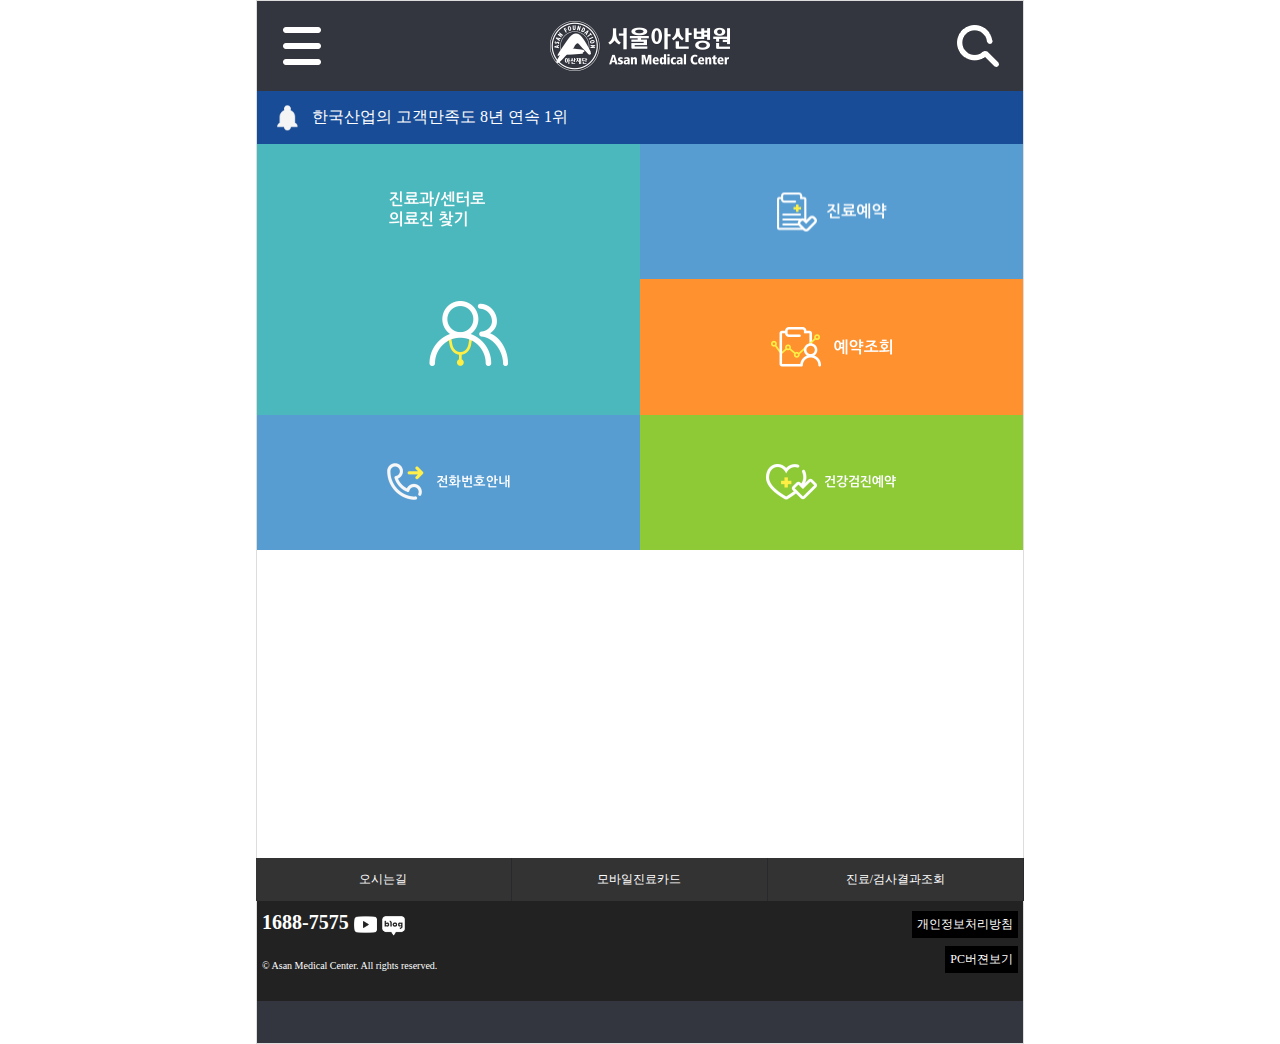
<file: index.html>
<!DOCTYPE html>
<html lang="en">
<head>
    <meta charset="UTF-8">
    <meta name="viewport" content="width=device-width, initial-scale=1.0">
    <title>아산병원</title>
    <link rel="stylesheet" href="https://use.fontawesome.com/releases/v5.7.0/css/all.css">
    <link rel="stylesheet" href="css/style.css">
    <script src="https://code.jquery.com/jquery-1.12.4.min.js"></script>
</head>
<body>
    
    <div id="wrap">
        <header id="header">
            <div class="row">
                <div id="lnb_menu" class="lnb_menu">
                    <img src="images/bg_header_lnb.png" alt="메뉴열기">
                </div>
                <h1 class="logo">
                    <a href="main.html"><img src="images/img_header_logo.png" alt="서울아산병원"></a>
                </h1>
                <div class="search">
                    <a href="#"><img src="images/img_topSerch.png" alt="검색"></a>
                </div>
            </div>
        </header>

        <section id="container">
            <div id="content" class="mainContent">
                <div class="main_noti">
                    <a href="#">한국산업의 고객만족도 8년 연속 1위</a>
                </div>
                <div id="step_area">
                    <div class="bwrap">
                        <div class="setArea">
                            <div class="service">
                              <a href="medicalList.html"><img src="images/img_main01.png" width="120" height="176" alt="진료과/센터로 의료진 찾기"></a>
                            </div>
                            <div class="serch_wrap">
                              <div class="ty01">
                                <a href="#"><img src="images/img_main02.png" width="110" height="39" alt="진료예약"></a>
                              </div>
                              <div class="ty02">
                                <a href="#"><img src="images/img_main03.png" width="121" height="40" alt="예약조회"></a>
                              </div>
                            </div>
                          </div>
                    </div>
                    <div class="bwrap">
                        <div class="setArea">
                            <div class="num">
                              <a href="#"><img src="images/img_main04.png" width="124" height="38" alt="전화번호안내"></a>
                            </div>
                            <div class="reserve">
                              <a href="#"><img src="images/img_main05.png" width="131" height="36" alt="건강진단예약"></a>
                            </div>
                          </div>
                    </div>
                </div>
            </div>
        </section>

       <footer id="footer">
           <div class="quickMenu">
               <div class="row">
                   <a href="map.html">오시는길</a>
                   <a href="#">모바일진료카드</a>
                   <a href="#">진료/검사결과조회</a>
               </div>
           </div>
           <div class="csCenter">
               <div class="contact">
                   <a href="tel:1688-7575">1688-7575</a>
                   <a href="#" target="_blank"><img src="images/img_youtube.png" alt="유튜브"></a>
                   <a href="#" target="_blank"><img src="images/img_naverblog.png" alt="블로그"></a>
               </div>
               <div class="privacy">
                   <a href="#"><span>개인정보처리방침</span></a>
                   <a href="#"><span>PC버젼보기</span></a>
               </div>
               <p>
                   &copy; Asan Medical Center. All rights reserved.
               </p>
           </div>
       </footer> 

    </div>

    <script src="js/asan.js"></script>
</body>
</html>
</file>
<file: css/style.css>
@charset "utf-8";

* { padding:0; margin:0; box-sizing:border-box }
a { color:inherit; text-decoration:none }
img { vertical-align:middle; }
ul, ol { list-style-type: none;}
.blind { position:absolute; width:0; height:0; 
    overflow:hidden; text-indent:-99999px; }

#wrap { max-width:768px; margin:0 auto; background:#33353f; border:1px solid #ddd }

/* 스크롤이벤트시 헤더를 fixed 시키는 공식 */
#header { height: 90px; }
#header.on {position: fixed; top: 0; left: 0; right: 0; z-index: 9999;}
#header .row {max-width: 768px; margin: 0 auto;
    display:flex; justify-content: space-between; align-items: center;
    background: #33353f;
}
#container { background:#fff; }

/* 서브페이지 컨텐트박스 최소높이 */
#content {min-height: 780px;}

/* 서브페이지 타이틀 */
/* #content .contTit {display: flex;}
#content .prev {flex: 1; border: 1px solid #000;}
#content .prev img {width: 45px;}
#content h2 {flex: 12; border: 1px solid #000;
    text-align: center; font-size: 24px; font-weight: bold;
    height: 50px; line-height: 50px;} */

#content .contTit {display: grid; grid-template-columns: 45px auto; background: #fff;}
#content .prev img {width: 45px;}
#content h2 {
    text-align: center; font-size: 24px; font-weight: bold;
    height: 50px; line-height: 50px; margin-left: -45px;}


.mainContent .main_noti {background: #194c96 url(../images/main_noti.png) no-repeat; 
    color: #fff;
    padding: 16px 20px;
    background-size: 60px auto;
}
.mainContent .main_noti a {padding-left: 35px;}

/* float 정렬방식 */
/* #step_area { height:406px }
.bwrap:first-child { height:66.66% }
.bwrap:last-child { height:33.33% }
.setArea { height:100% }
.setArea > div { float:left; width:50%; height:100% }
div.service { background:#4ab8bc; }
div.serch_wrap > div { height:50%; }
div.serch_wrap > div.ty01 { background:#589dd2 }
div.serch_wrap > div.ty02 { background:#ff912f }
.setArea .num { background:#589dd2 }
.setArea .reserve { background:#8dca35 }
#step_area a { display:block; width:100%; height:100%; text-align:center }
#step_area a img { position:relative; top:50%; transform:translateY(-50%)} */


/* display:flex 방식 */
/* flex container(부모) 속성: flex-direction, flex-wrap, justify-content(주축기준 정렬), 
                             align-items, align-content(보조축기준 정렬)
   flex item(자식) 속성: flex, flex-grow, flex-shrink, flex-basis, order */
/* 방향 row면 flex는 자동으로 width 비율로 계산됨 */
.mainContent #step_area { display:flex; flex-direction: column; height:406px; }
.mainContent #step_area .bwrap:first-child { flex:2; }
.mainContent #step_area .bwrap:last-child { flex:1;  }
.mainContent #step_area .bwrap .setArea { display:flex; 
    height:100%; flex-direction: row; }
.mainContent #step_area .bwrap .setArea > div { flex:1; } 
.mainContent #step_area .bwrap .setArea div.service { background: #4ab8bc; 
    height:100%; }
.mainContent #step_area .bwrap .setArea div.serch_wrap {  display:flex; 
    flex-direction:column }
.mainContent #step_area .bwrap .setArea div.serch_wrap > div {
    flex:1; background:#589dd2; }
.mainContent #step_area .bwrap .setArea div.serch_wrap > div.ty02 {
    background:#ff912f; }    
.mainContent #step_area .bwrap .setArea div.num {
    background:#589dd2; }    
.mainContent #step_area .bwrap .setArea div.reserve {
    background:#8dca35; }    
.mainContent #step_area .bwrap a { display:block; width:100%; height:100%; text-align:center }
.mainContent #step_area .bwrap a img { position:relative; top:50%; transform:translateY(-50%);
    max-width: 100%;    
}


/* display:grid 방식 */
/* #step_area { height:406px; display:grid; grid-template-rows: 66.66% 33.33%;}
.setArea { height:100%; display:grid; grid-template-columns: auto auto; }
.setArea > div { height:100% }
div.service { background:#4ab8bc; height:100% }
div.serch_wrap > div { height:50%; }
div.serch_wrap > div:first-child { background:#589dd2 }
div.serch_wrap > div:last-child { background:#ff912f }
.setArea .num { background:#589dd2 }
.setArea .reserve { background:#8dca35 }
#step_area a { display:block; width:100%; height:100%; text-align:center }
#step_area a img { position:relative; top:50%; transform:translateY(-50%)} */


#footer { background:#222; color:#fff; padding:15px 5px 0px }

/* 퀵메뉴박스를 처음부터 fixed 시키는 공식 
아래쪽 박스 (.csCenter)와 겹치는 부분만큼 margin-bottom을 추가함 */
#footer .quickMenu { position: fixed; bottom: 0; left: 0; right: 0; height: 42px;
    z-index: 9999;
}
#footer .quickMenu .row {display: flex; max-width: 768px; margin: 0 auto;}
#footer .csCenter { display:flex; padding:25px 0px 20px; position:relative;
    margin-bottom: 42px; }

#footer .quickMenu a { display:block; width:33.33%;     
    border-right: 1px solid #28292c; background:#333;
    text-align:center; padding:13px 0px; font-size:12px }
#footer .csCenter .contact { width:70%; font-size:20px; font-weight:bold }
#footer .csCenter .contact img { width:23px }
#footer .csCenter .privacy { width:30%; font-size:12px }
#footer .csCenter .privacy a { display:block; text-align:right; margin-bottom:8px }
#footer .csCenter .privacy a span { background:#000; padding:5px; 
    display:inline-block }
#footer .csCenter p { position:absolute; bottom:30px; left:0; font-size:10px }



/* 찾아오시는 길 */
/* iframe은 기본성격이 inline-block */
.mapContent iframe { width:100%; height:500px; margin:0px auto 30px; display:block }


/* 진료과(medicalList.html) */
.medicalContent {background: #555;}
/* grid 방식 */
/* .medicalContent ul {display: grid; grid-template-columns: 50% 50%;
    padding: 10px 5px;}
.medicalContent ul li {background: #fff; margin: 5px; padding: 10px;
    border-radius: 5px;} */
/* flex 방식 */
.medicalContent ul {display: flex; 
    flex-wrap: wrap; /* 자식들의 자동줄바꿈 허용 */
    padding: 10px 5px;}
.medicalContent ul li {background: #fff; margin: 5px; padding: 10px;
    border-radius: 5px; flex: 250px;}
.medicalContent ul li a {display: block;}


/* 가정의학과(part1.html) */
.part1Content {background: #ddd;}
.part1DoctorList {padding: 10px 5px;}
.part1DoctorList ul li {
    background: #fff; display: grid; grid-template-columns: 80px auto;
    padding: 10px; margin: 10px;
}
.part1DoctorList ul li img {width: 100%;}
.part1DoctorList .doctorInfo {padding: 10px;}
.part1DoctorList .doctorInfo strong {display: block;}
.part1DoctorList .doctorInfo p {padding: 10px 0; border-bottom: 1px solid #ddd; 
    font-weight: bold; margin-bottom: 10px}
</file>
